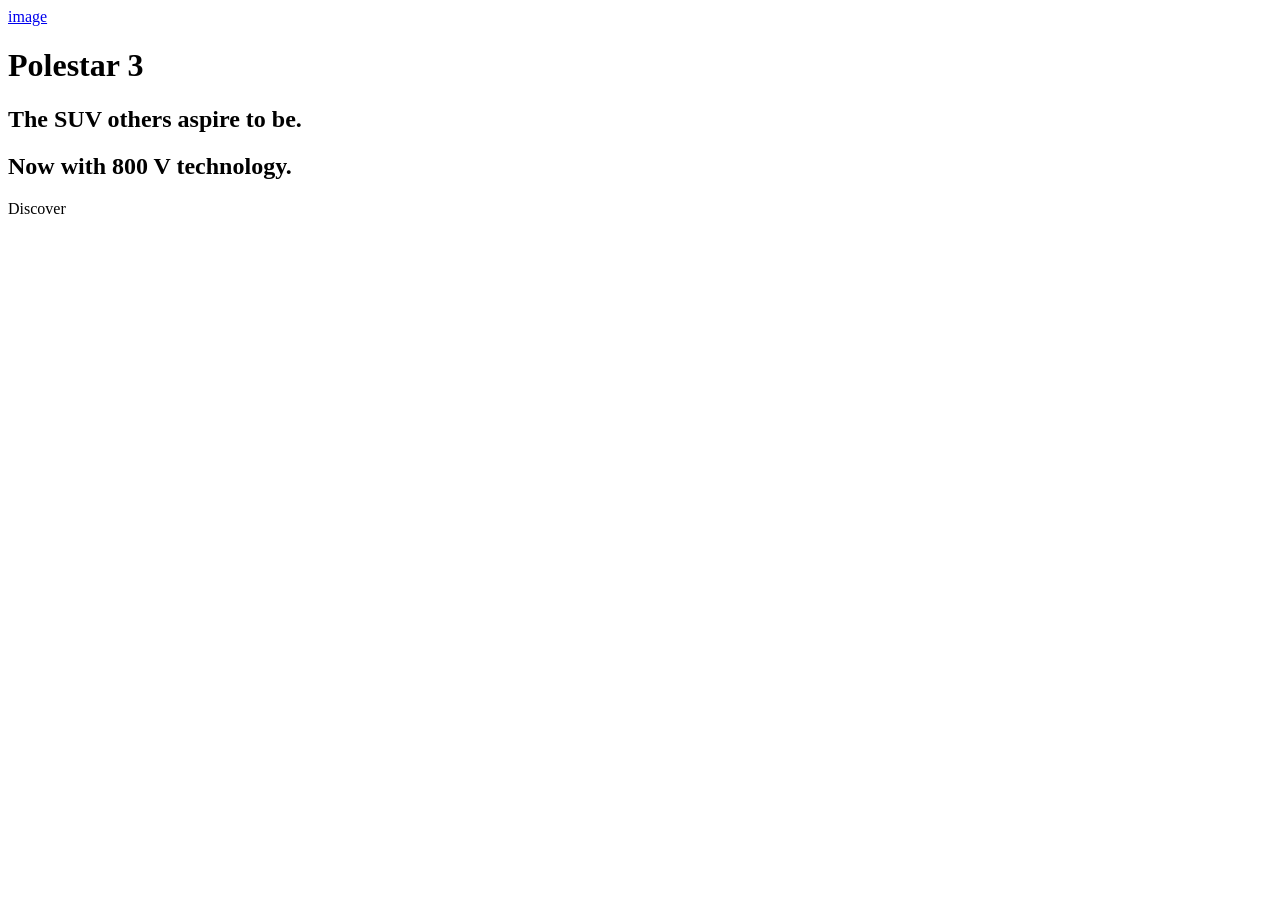
<file: drafts/index.html>
<body>
  <header></header>
  <main>
    <div>
      <div class="hero-banner">
        <div>
          <div><a href="https://www.polestar.com/dato-assets/94392/1778226684-polestar-home-polestar3-position-d.png?fm=avif&only-imgix=true&fit=min&q=80&dpr=1&w=1440">image</a></div>
        </div>
        <div>
          <div>
            <h1 id="polestar-3"><strong>Polestar 3</strong></h1>
            <h2 id="the-suv-others-aspire-to-be">The SUV others aspire to be.</h2>
            <h2 id="now-with-800-v-technology">Now with 800 V technology.</h2>
            <p>Discover</p>
          </div>
        </div>
      </div>
    </div>
  </main>
  <footer></footer>
</body>
</file>
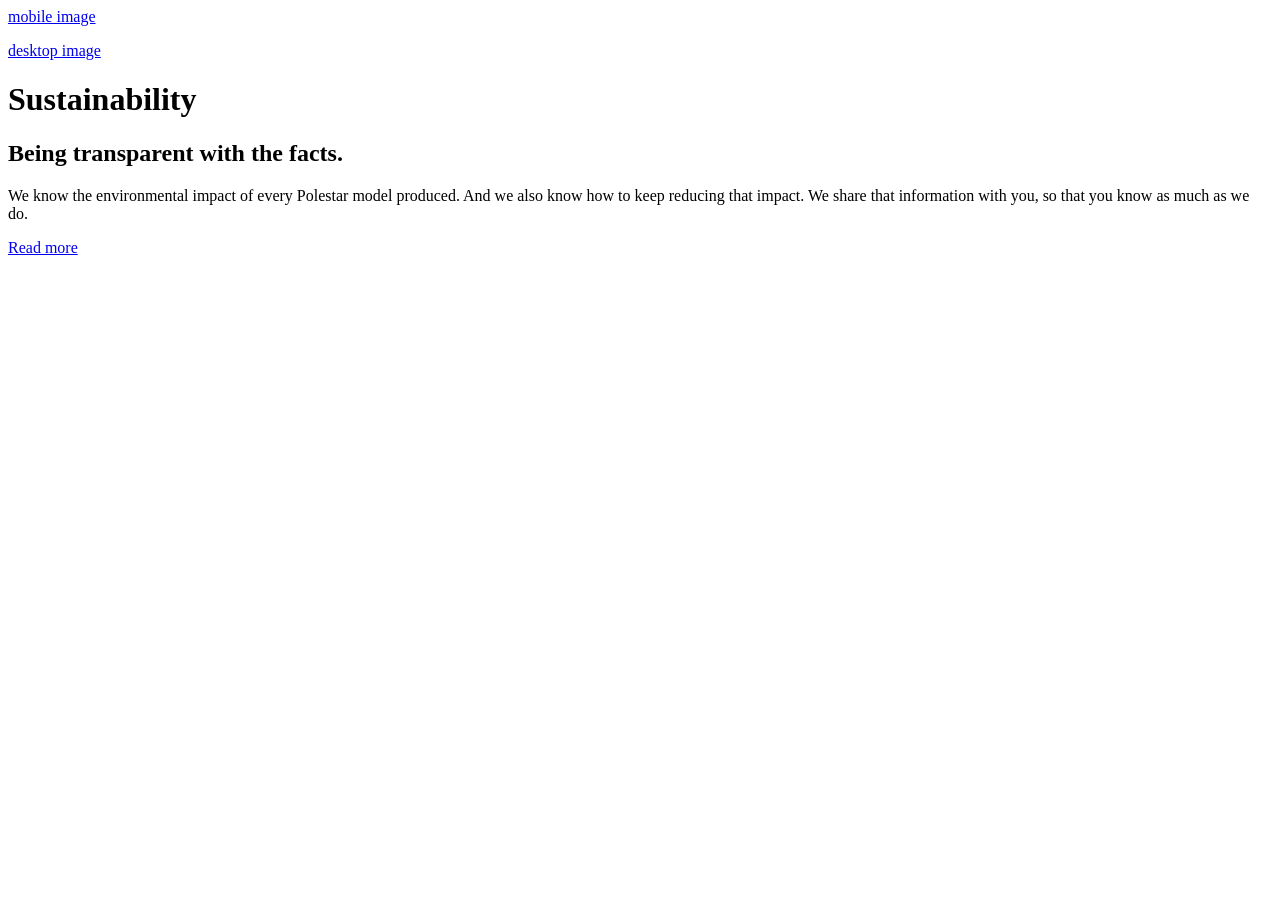
<file: drafts/custom-hero-banner.html>
<body>
  <header></header>
  <main>
    <div>
      <div class="custom-hero-banner">
        <div>
          <div>
            <p><a href="https://www.polestar.com/dato-assets/94392/1771837138-home-brand-lcareport-2026-m.png?fm=avif&only-imgix=true&fit=min&q=80&dpr=1&w=1440">mobile image</a></p>
            <p><a href="https://www.polestar.com/dato-assets/94392/1771837116-home-brand-lcareport-2026-d.png?fm=avif&only-imgix=true&fit=min&q=80&dpr=1&w=1440">desktop image</a></p>
          </div>
        </div>
        <div>
          <div>
            <h1 id="sustainability">Sustainability</h1>
            <h2 id="being-transparent-with-the-facts">Being transparent with the facts.</h2>
            <p>We know the environmental impact of every Polestar model produced. And we also know how to keep reducing that impact. We share that information with you, so that you know as much as we do.</p>
            <p><a href="/global/sustainability/reports/life-cycle-assessment/">Read more</a></p>
          </div>
        </div>
      </div>
    </div>
  </main>
  <footer></footer>
</body>
</file>
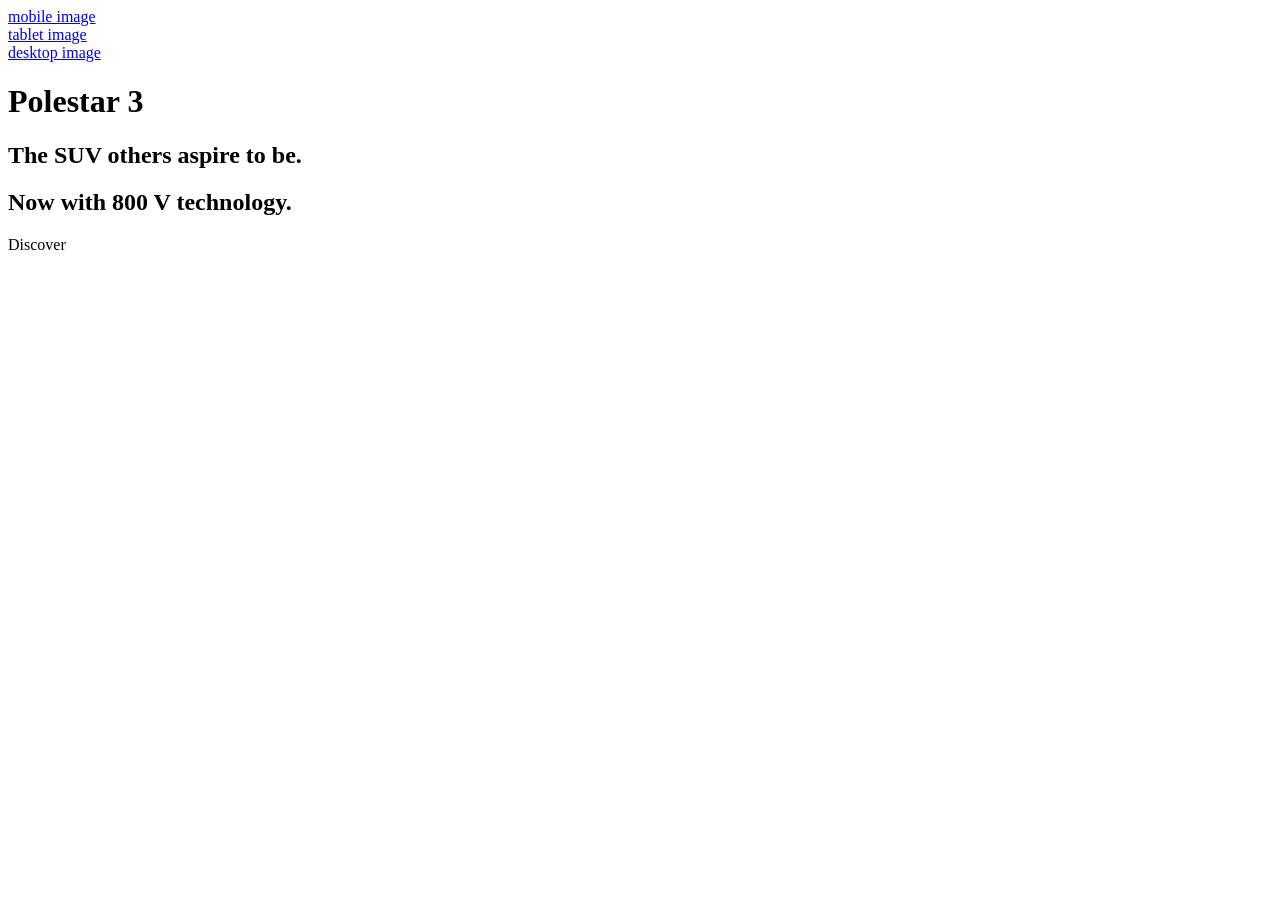
<file: drafts/hero-banner-art-direction.html>
<body>
  <header></header>
  <main>
    <div>
      <div class="hero-banner">
        <div>
          <div><a href="https://www.polestar.com/dato-assets/94392/1778226684-polestar-home-polestar3-position-d.png?fm=avif&only-imgix=true&fit=min&q=80&dpr=1&w=1440">mobile image</a></div>
          <div><a href="https://www.polestar.com/dato-assets/94392/1772095786-03-1-polestar-3-27-overview-gallery-d.png?fit=min&q=80&w=1600">tablet image</a></div>
          <div><a href="https://www.polestar.com/dato-assets/94392/1772100508-03-2-polestar-3-27-overview-gallery-d.png?fit=min&q=80&w=1600">desktop image</a></div>
        </div>
        <div>
          <div>
            <h1 id="polestar-3"><strong>Polestar 3</strong></h1>
            <h2 id="the-suv-others-aspire-to-be">The SUV others aspire to be.</h2>
            <h2 id="now-with-800-v-technology">Now with 800 V technology.</h2>
            <p>Discover</p>
          </div>
        </div>
      </div>
    </div>
  </main>
  <footer></footer>
</body>
</file>
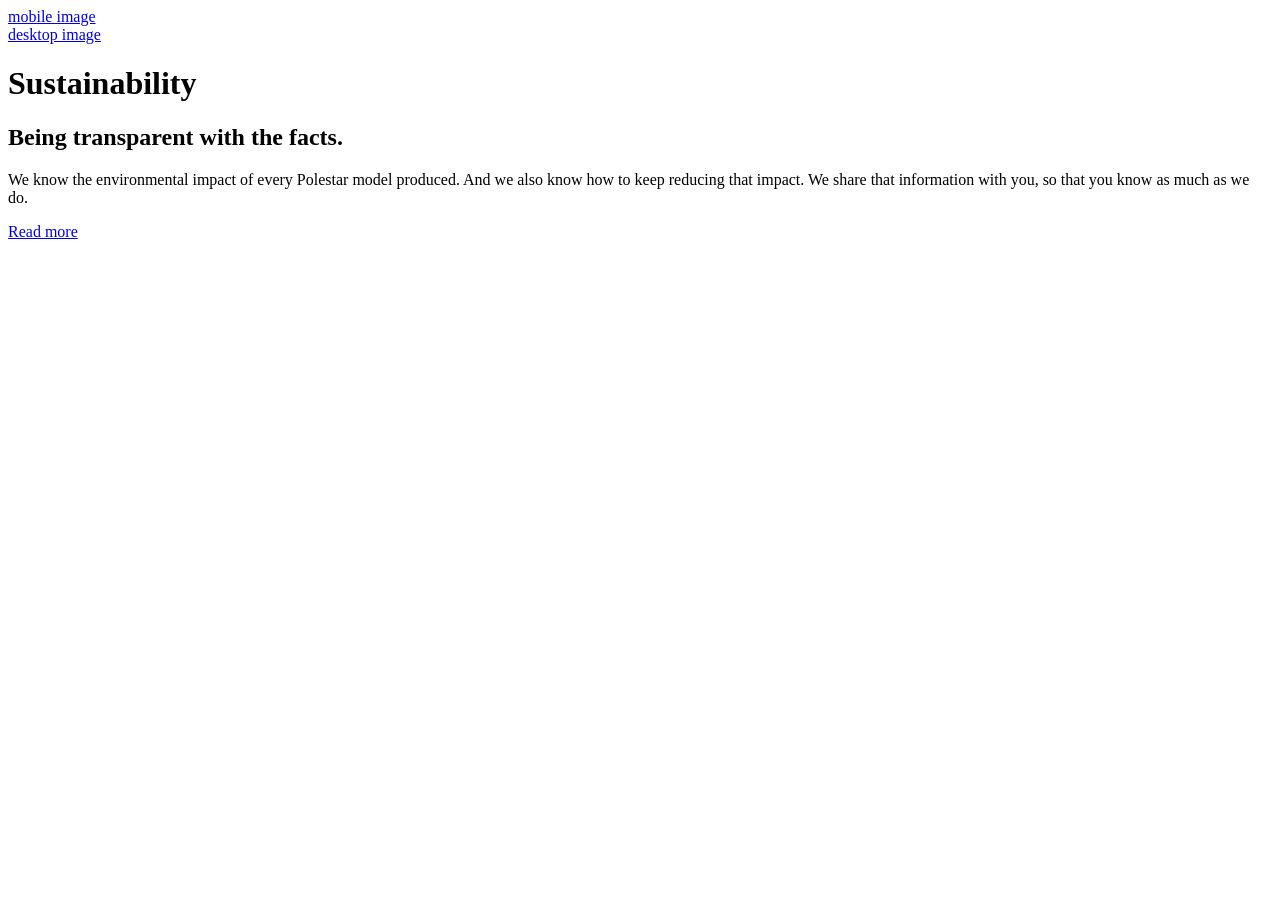
<file: drafts/hero-banner-split.html>
<body>
  <header></header>
  <main>
    <div>
      <div class="hero-banner split">
        <div>
          <div><a href="https://www.polestar.com/dato-assets/94392/1771837138-home-brand-lcareport-2026-m.png?fm=avif&only-imgix=true&fit=min&q=80&dpr=1&w=1440">mobile image</a></div>
          <div><a href="https://www.polestar.com/dato-assets/94392/1771837116-home-brand-lcareport-2026-d.png?fm=avif&only-imgix=true&fit=min&q=80&dpr=1&w=1440">desktop image</a></div>
        </div>
        <div>
          <div>
            <h1 id="sustainability">Sustainability</h1>
            <h2 id="being-transparent-with-the-facts">Being transparent with the facts.</h2>
            <p>We know the environmental impact of every Polestar model produced. And we also know how to keep reducing that impact. We share that information with you, so that you know as much as we do.</p>
            <p><a href="/global/sustainability/reports/life-cycle-assessment/">Read more</a></p>
          </div>
        </div>
      </div>
    </div>
  </main>
  <footer></footer>
</body>
</file>
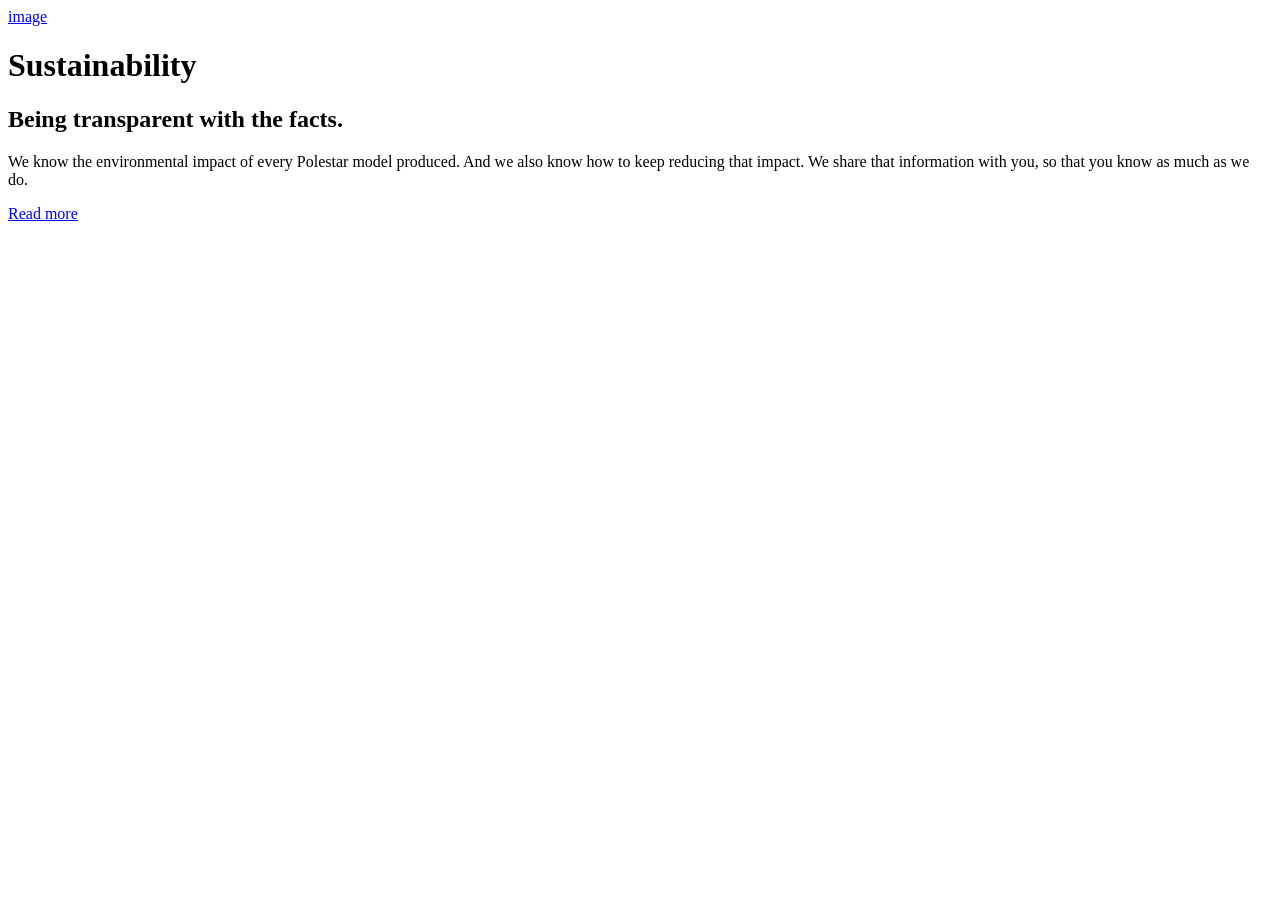
<file: drafts/hero-banner-sustainability.html>
<body>
  <header></header>
  <main>
    <div>
      <div class="hero-banner">
        <div>
          <div><a href="https://www.polestar.com/dato-assets/94392/1771837116-home-brand-lcareport-2026-d.png?fm=avif&only-imgix=true&fit=min&q=80&dpr=1&w=1440">image</a></div>
        </div>
        <div>
          <div>
            <h1 id="sustainability">Sustainability</h1>
            <h2 id="being-transparent-with-the-facts">Being transparent with the facts.</h2>
            <p>We know the environmental impact of every Polestar model produced. And we also know how to keep reducing that impact. We share that information with you, so that you know as much as we do.</p>
            <p><a href="/global/sustainability/reports/life-cycle-assessment/">Read more</a></p>
          </div>
        </div>
      </div>
    </div>
  </main>
  <footer></footer>
</body>
</file>
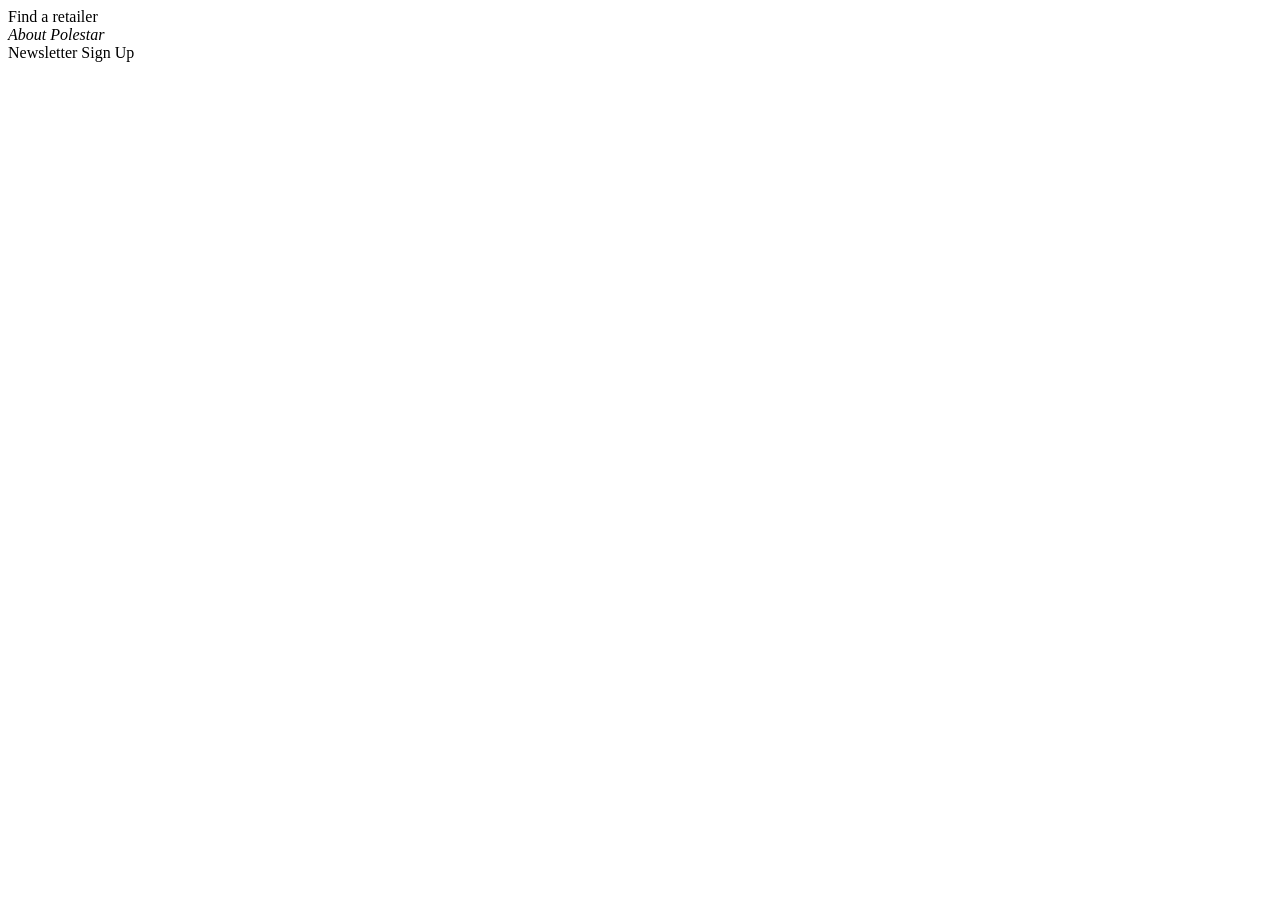
<file: drafts/link-list.html>
<body>
  <header></header>
  <main>
    <div>
      <div class="link-list">
        <div>
          <div>Find a retailer</div>
        </div>
        <div>
          <div><em>About Polestar</em></div>
        </div>
        <div>
          <div>Newsletter Sign Up</div>
        </div>
      </div>
    </div>
  </main>
  <footer></footer>
</body>
</file>
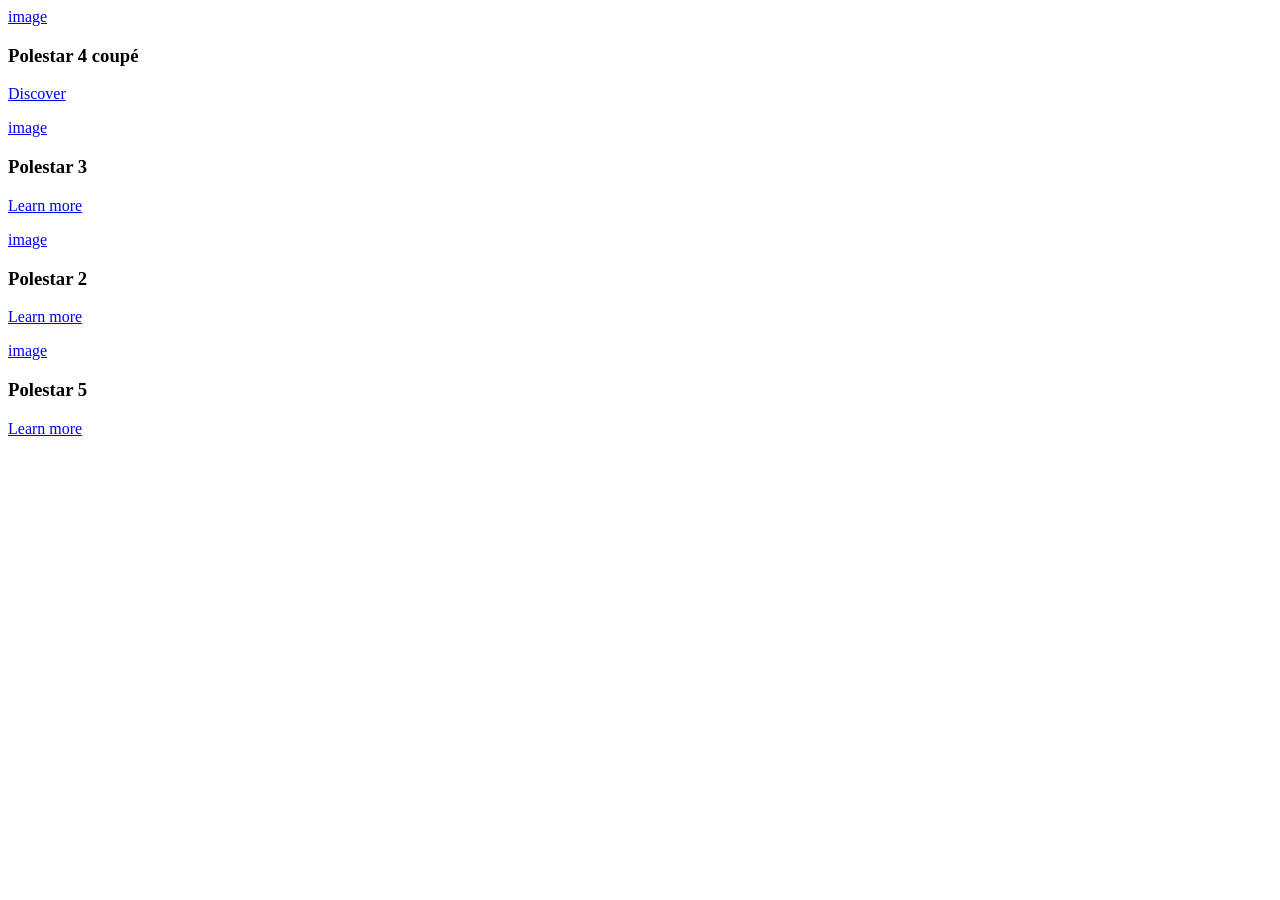
<file: drafts/model-cards.html>
<body>
  <header></header>
  <main>
    <div>
      <div class="model-cards">
        <div>
          <div><a href="https://www.polestar.com/dato-assets/94392/1778226684-polestar-home-polestar3-position-d.png?fm=avif&only-imgix=true&fit=min&q=80&dpr=1&w=1440">image</a></div>
          <div>
            <h3>Polestar 4 coupé</h3>
            <p><a href="/global/polestar-4-models/polestar-4-coupe/">Discover</a></p>
          </div>
        </div>
        <div>
          <div><a href="https://www.polestar.com/dato-assets/94392/1778226684-polestar-home-polestar3-position-d.png?fm=avif&only-imgix=true&fit=min&q=80&dpr=1&w=1440">image</a></div>
          <div>
            <h3>Polestar 3</h3>
            <p><a href="/global/polestar-3">Learn more</a></p>
          </div>
        </div>
        <div>
          <div><a href="https://www.polestar.com/dato-assets/94392/1778226684-polestar-home-polestar3-position-d.png?fm=avif&only-imgix=true&fit=min&q=80&dpr=1&w=1440">image</a></div>
          <div>
            <h3>Polestar 2</h3>
            <p><a href="/global/polestar-2/">Learn more</a></p>
          </div>
        </div>
        <div>
          <div><a href="https://www.polestar.com/dato-assets/94392/1778226684-polestar-home-polestar3-position-d.png?fm=avif&only-imgix=true&fit=min&q=80&dpr=1&w=1440">image</a></div>
          <div>
            <h3>Polestar 5</h3>
            <p><a href="/global/polestar-5/">Learn more</a></p>
          </div>
        </div>
      </div>
    </div>
  </main>
  <footer></footer>
</body>
</file>
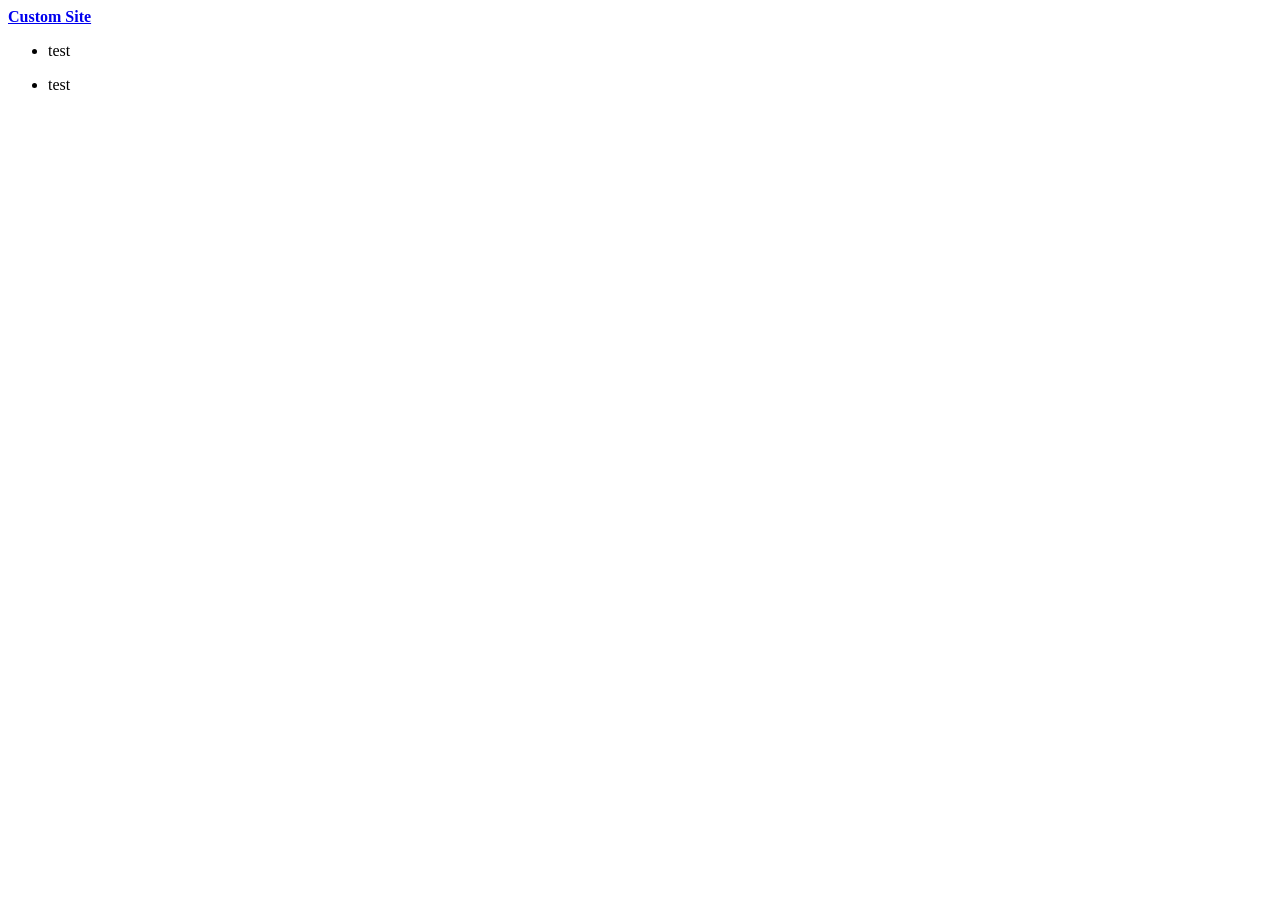
<file: drafts/nav.html>
<body>
  <header></header>
  <main>
    <div>
      <p><strong><a href="/">Custom Site</a></strong></p>
    </div>
    <div>
      <ul>
        <li>test</li>
      </ul>
    </div>
    <div>
      <ul>
        <li>test</li>
      </ul>
    </div>
  </main>
  <footer></footer>
</body>
</file>
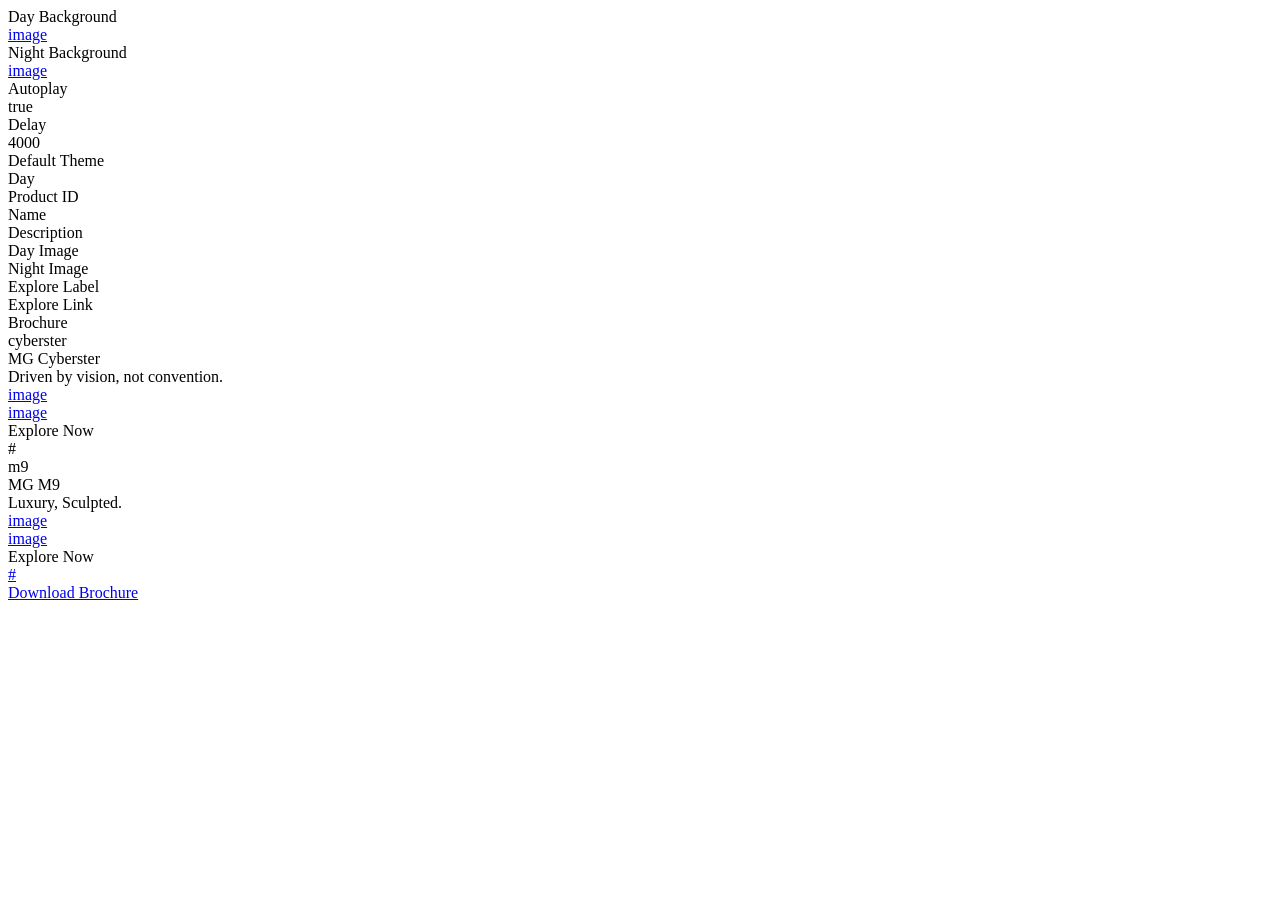
<file: drafts/product-showcase.html>
<body>
  <header></header>
  <main>
    <div>
      <div class="product-showcase">
        <div>
          <div>Day Background</div>
          <div><a href="https://www.polestar.com/dato-assets/94392/1778226684-polestar-home-polestar3-position-d.png?fm=avif&only-imgix=true&fit=min&q=80&dpr=1&w=1440">image</a></div>
        </div>
        <div>
          <div>Night Background</div>
          <div><a href="https://www.polestar.com/dato-assets/94392/1778226684-polestar-home-polestar3-position-d.png?fm=avif&only-imgix=true&fit=min&q=80&dpr=1&w=1440">image</a></div>
        </div>
        <div>
          <div>Autoplay</div>
          <div>true</div>
        </div>
        <div>
          <div>Delay</div>
          <div>4000</div>
        </div>
        <div>
          <div>Default Theme</div>
          <div>Day</div>
        </div>
        <div>
          <div>Product ID</div>
          <div>Name</div>
          <div>Description</div>
          <div>Day Image</div>
          <div>Night Image</div>
          <div>Explore Label</div>
          <div>Explore Link</div>
          <div>Brochure</div>
        </div>
        <div>
          <div>cyberster</div>
          <div>MG Cyberster</div>
          <div>Driven by vision, not convention.</div>
          <div><a href="https://www.polestar.com/dato-assets/94392/1778226684-polestar-home-polestar3-position-d.png?fm=avif&only-imgix=true&fit=min&q=80&dpr=1&w=1440">image</a></div>
          <div><a href="https://www.polestar.com/dato-assets/94392/1778226684-polestar-home-polestar3-position-d.png?fm=avif&only-imgix=true&fit=min&q=80&dpr=1&w=1440">image</a></div>
          <div>Explore Now</div>
          <div>#</div>
          <div></div>
        </div>
        <div>
          <div>m9</div>
          <div>MG M9</div>
          <div>Luxury, Sculpted.</div>
          <div><a href="https://www.polestar.com/dato-assets/94392/1778226684-polestar-home-polestar3-position-d.png?fm=avif&only-imgix=true&fit=min&q=80&dpr=1&w=1440">image</a></div>
          <div><a href="https://www.polestar.com/dato-assets/94392/1778226684-polestar-home-polestar3-position-d.png?fm=avif&only-imgix=true&fit=min&q=80&dpr=1&w=1440">image</a></div>
          <div>Explore Now</div>
          <div><a href="#">#</a></div>
          <div><a href="https://www.example.com/brochures/m9.pdf">Download Brochure</a></div>
        </div>
      </div>
    </div>
  </main>
  <footer></footer>
</body>
</file>
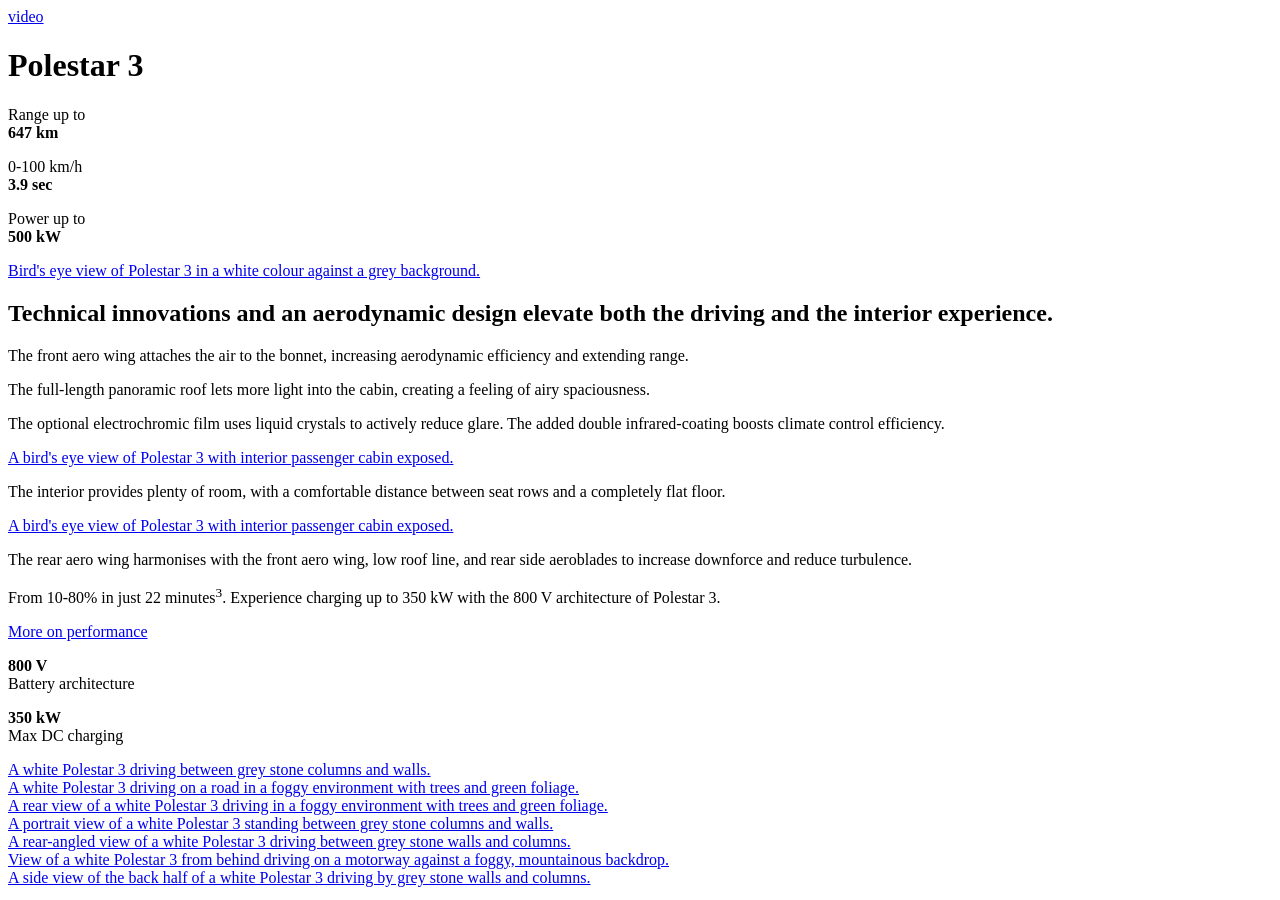
<file: drafts/global/polestar-3.html>
<body>
  <header></header>
  <main>
    <div>
      <div class="hero-video no-audio">
        <div>
          <div><a href="https://www.polestar.com/dato-assets/94392/1772094803-01a-polestar-3-27-overview-hero-d.mp4">video</a></div>
        </div>
        <div>
          <div>
            <h1>Polestar 3</h1>
          </div>
        </div>
        <div>
          <div>
            <p>Range up to<br><strong>647 km</strong></p>
            <p>0-100 km/h<br><strong>3.9 sec</strong></p>
            <p>Power up to<br><strong>500 kW</strong></p>
          </div>
        </div>
      </div>
    </div>
    <div>
      <div class="feature-highlights">
        <div>
          <div><a href="https://www.polestar.com/dato-assets/94392/1772095455-02-1-polestar-3-27-overview-exterior-features-d.jpg?fit=min&q=80&w=1600">Bird's eye view of Polestar 3 in a white colour against a grey background.</a></div>
        </div>
        <div>
          <div>
            <h2>Technical innovations and an aerodynamic design elevate both the driving and the interior experience.</h2>
          </div>
        </div>
        <div>
          <div>
            <p>The front aero wing attaches the air to the bonnet, increasing aerodynamic efficiency and extending range.</p>
          </div>
        </div>
        <div>
          <div>
            <p>The full-length panoramic roof lets more light into the cabin, creating a feeling of airy spaciousness.</p>
          </div>
        </div>
        <div>
          <div>
            <p>The optional electrochromic film uses liquid crystals to actively reduce glare. The added double infrared-coating boosts climate control efficiency.</p>
          </div>
          <div>
            <a href="https://www.polestar.com/dato-assets/94392/1772119096-02-3-polestar-3-27-overview-exterior-features-electrochromic-d.jpg?fit=min&q=80&w=1600">A bird's eye view of Polestar 3 with interior passenger cabin exposed.</a>
          </div>
        </div>
        <div>
          <div>
            <p>The interior provides plenty of room, with a comfortable distance between seat rows and a completely flat floor.</p>
          </div>
          <div>
            <a href="https://www.polestar.com/dato-assets/94392/1772119362-02-2-polestar-3-27-overview-exterior-features-no-roof-d.jpg?fit=min&q=80&w=1600">A bird's eye view of Polestar 3 with interior passenger cabin exposed.</a>
          </div>
        </div>
        <div>
          <div>
            <p>The rear aero wing harmonises with the front aero wing, low roof line, and rear side aeroblades to increase downforce and reduce turbulence.</p>
          </div>
        </div>
      </div>
    </div>
    <div>
      <div class="charging">
        <div>
          <div>
            <p>From 10-80% in just 22 minutes<sup>3</sup>. Experience charging up to 350 kW with the 800 V architecture of Polestar 3.</p>
            <p><a href="/global/polestar-3/performance">More on performance</a></p>
          </div>
        </div>
        <div>
          <div>
            <p><strong>800 V</strong><br>Battery architecture</p>
          </div>
        </div>
        <div>
          <div>
            <p><strong>350 kW</strong><br>Max DC charging</p>
          </div>
        </div>
      </div>
    </div>
    <div>
      <div class="gallery">
        <div>
          <div><a href="https://www.polestar.com/dato-assets/94392/1772095786-03-1-polestar-3-27-overview-gallery-d.png?fit=min&q=80&w=1600">A white Polestar 3 driving between grey stone columns and walls.</a></div>
        </div>
        <div>
          <div><a href="https://www.polestar.com/dato-assets/94392/1772100508-03-2-polestar-3-27-overview-gallery-d.png?fit=min&q=80&w=1600">A white Polestar 3 driving on a road in a foggy environment with trees and green foliage.</a></div>
        </div>
        <div>
          <div><a href="https://www.polestar.com/dato-assets/94392/1772100593-03-3-polestar-3-27-overview-gallery-d.png?fit=min&q=80&w=1600">A rear view of a white Polestar 3 driving in a foggy environment with trees and green foliage.</a></div>
        </div>
        <div>
          <div><a href="https://www.polestar.com/dato-assets/94392/1772100663-03-4-polestar-3-27-overview-gallery-d.png?fit=min&q=80&w=1600">A portrait view of a white Polestar 3 standing between grey stone columns and walls.</a></div>
        </div>
        <div>
          <div><a href="https://www.polestar.com/dato-assets/94392/1772100728-03-5-polestar-3-27-overview-gallery-d.png?fit=min&q=80&w=1600">A rear-angled view of a white Polestar 3 driving between grey stone walls and columns.</a></div>
        </div>
        <div>
          <div><a href="https://www.polestar.com/dato-assets/94392/1772100809-03-6-polestar-3-27-overview-gallery-d.png?fit=min&q=80&w=1600">View of a white Polestar 3 from behind driving on a motorway against a foggy, mountainous backdrop.</a></div>
        </div>
        <div>
          <div><a href="https://www.polestar.com/dato-assets/94392/1772100885-03-7-polestar-3-27-overview-gallery-d.png?fit=min&q=80&w=1600">A side view of the back half of a white Polestar 3 driving by grey stone walls and columns.</a></div>
        </div>
      </div>
    </div>
  </main>
  <footer></footer>
</body>
</file>
